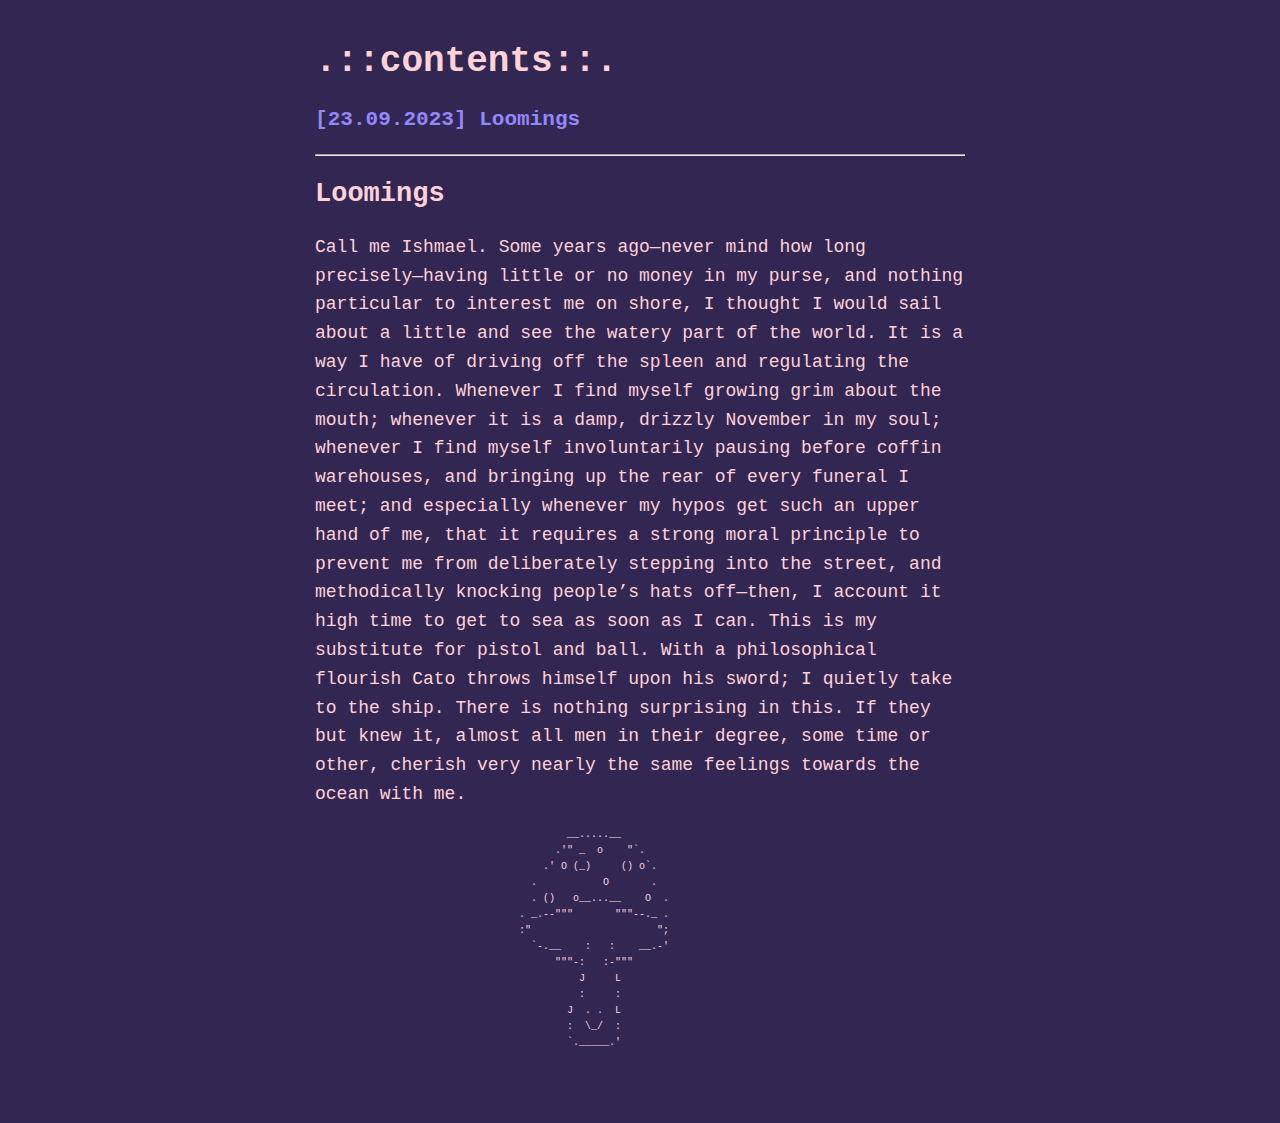
<file: index.html>
<html>
  <head>
    <link rel="stylesheet" href="styles.css" />
    <title>(╯°□°)╯︵ ┻━┻</title>
  </head>
  <body>
    <div class="main-body">
      <h1>.::contents::.</h1>
      <a href="#1"><h3>[23.09.2023] Loomings</h3></a>
      <hr />
      <h2>Loomings</h2>
      <a id="1"
        ><p>
          Call me Ishmael. Some years ago—never mind how long precisely—having
          little or no money in my purse, and nothing particular to interest me
          on shore, I thought I would sail about a little and see the watery
          part of the world. It is a way I have of driving off the spleen and
          regulating the circulation. Whenever I find myself growing grim about
          the mouth; whenever it is a damp, drizzly November in my soul;
          whenever I find myself involuntarily pausing before coffin warehouses,
          and bringing up the rear of every funeral I meet; and especially
          whenever my hypos get such an upper hand of me, that it requires a
          strong moral principle to prevent me from deliberately stepping into
          the street, and methodically knocking people’s hats off—then, I
          account it high time to get to sea as soon as I can. This is my
          substitute for pistol and ball. With a philosophical flourish Cato
          throws himself upon his sword; I quietly take to the ship. There is
          nothing surprising in this. If they but knew it, almost all men in
          their degree, some time or other, cherish very nearly the same
          feelings towards the ocean with me.
        </p>
      </a>
      <pre class="tiny-monospace">
                                          __.....__
                                        .'" _  o    "`.
                                      .' O (_)     () o`.
                                    .           O       .
                                    . ()   o__...__    O  .
                                  . _.--"""       """--._ .
                                  :"                     ";
                                    `-.__    :   :    __.-'
                                        """-:   :-"""
                                            J     L
                                            :     :
                                          J  . .  L
                                          :  \_/  :
                                          `._____.' 
            
                            </pre
      >
    </div>
  </body>
</html>
</file>
<file: styles.css>
body {
  margin: 40px auto;
  max-width: 650px;
  background-color: #322653;
  color: #FFD2D7;
  padding: 0 10px;
}

a {
    color: #9288F8;
    text-decoration: none;
}

p {
    color: #FFD2D7;
}

.tiny-monospace{
    font-size: 10px;
}

.color_1{
    color: #451952;
}

.color_2{
    color: #662549;
}

.color_3{
    color: #AE445A;
}

.color_4{
    color: #F39F5A;
}

.main-body{
    line-height: 1.6;
    font-size: 18px;
    font-family: monospace;
}

h1,
h2,
h3 {
  line-height: 1.2;
}

.position-trbl-0 {
  top: 0;
  bottom: 0;
  left: 0;
  right: 0;
}

.overflow-hidden {
  overflow: hidden;
}

.row {
  display: flex;
  overflow: hidden;
  height: 100%;
  width: 100%;
}

.col {
  height: 100%;
  padding: 0 20px;
  overflow: hidden;
}

.col-inner {
  height: 100%;
  width: 100%;
  padding: 0 30px;
  overflow-y: scroll;
  box-sizing: content-box;
}

.overflow-auto {
  overflow: auto;
}
</file>
